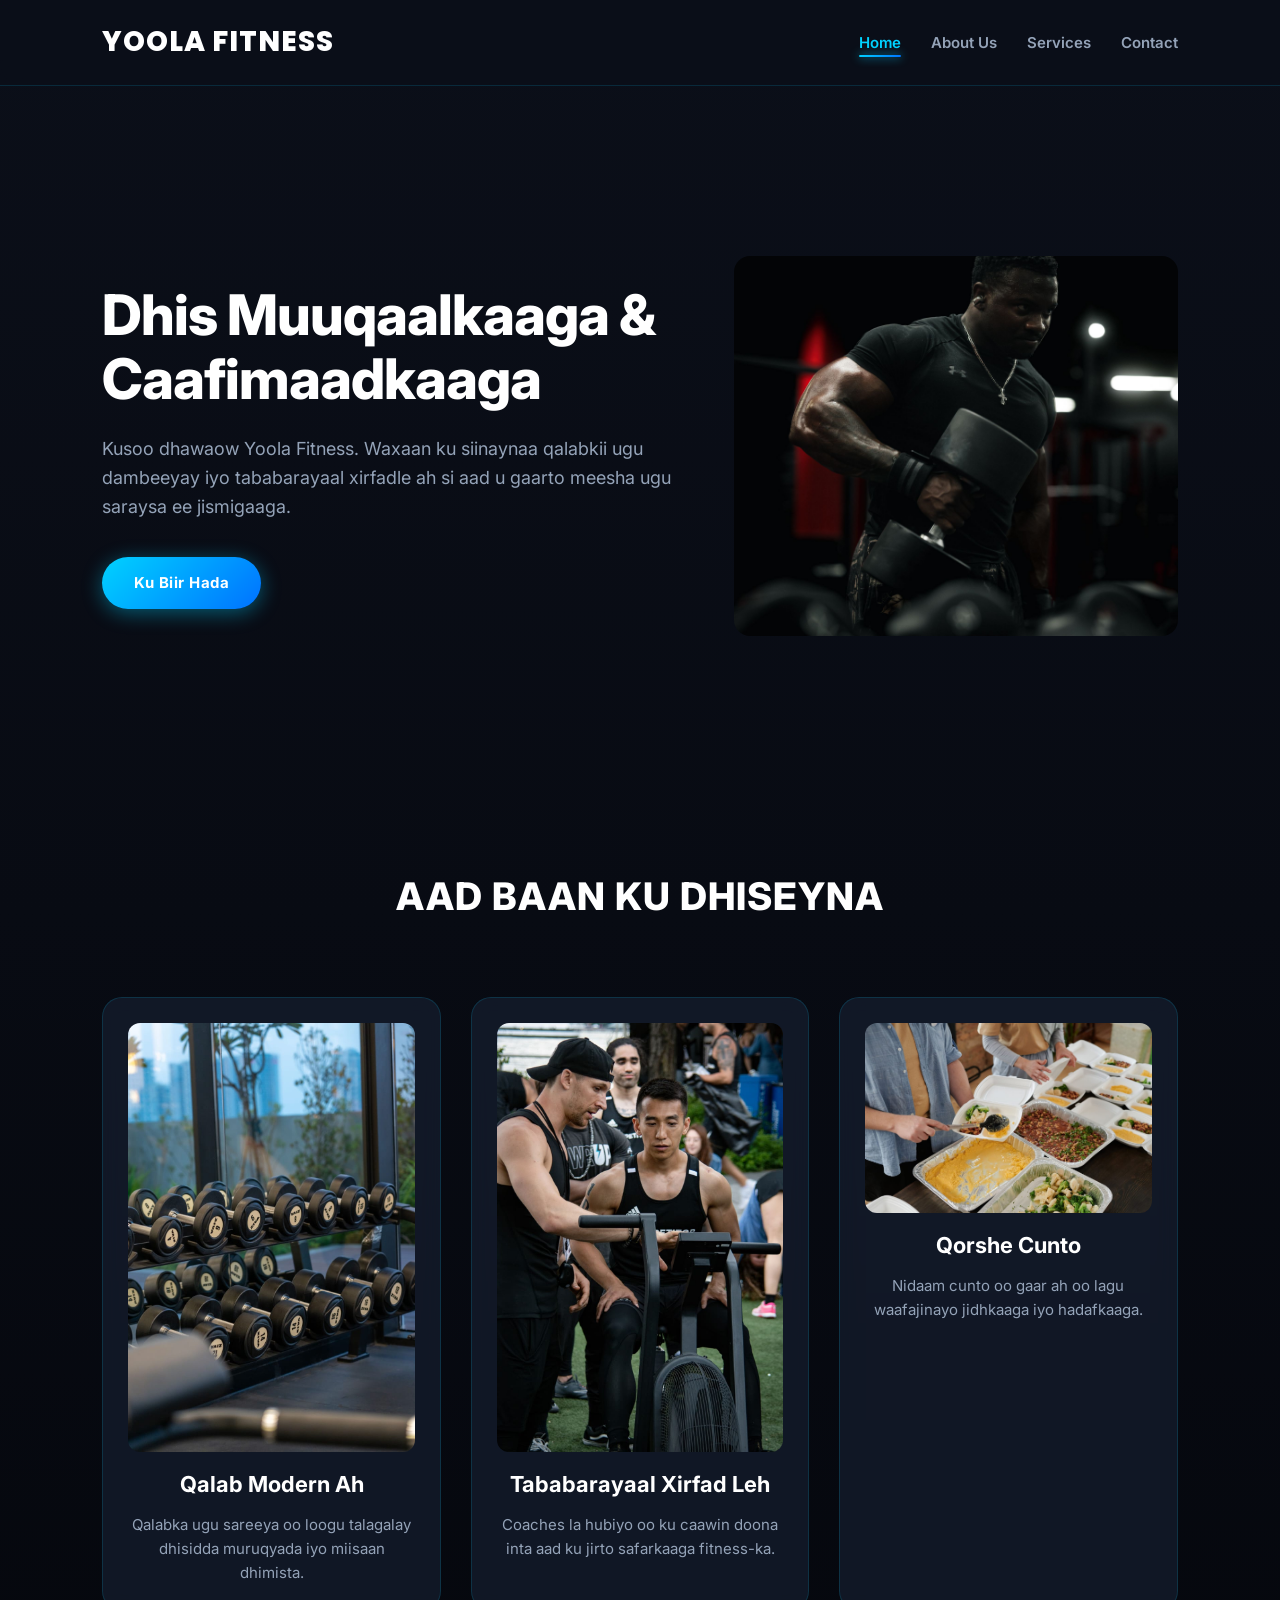
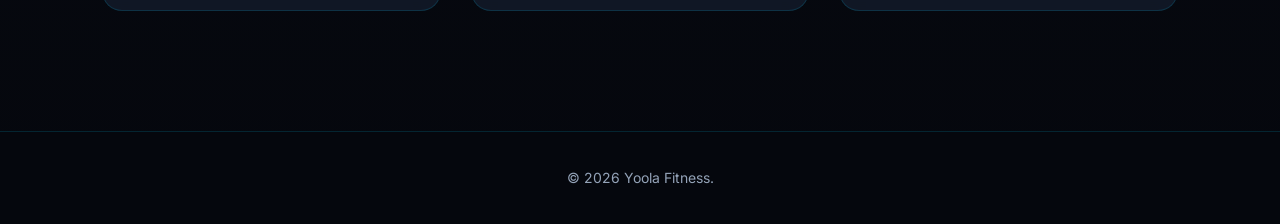
<file: index.html>
<!DOCTYPE html>
<html lang="so">
<head>
    <meta charset="UTF-8">
    <meta name="viewport" content="width=device-width, initial-scale=1.0">
    <title>Yoola Fitness</title>
    <link rel="stylesheet" href="style.css">
</head>
<body>
    <header>
        <a href="index.html" class="logo">Yoola Fitness</a>
        <nav>
            <ul>
                <li><a href="index.html" class="active">Home</a></li>
                <li><a href="about.html">About Us</a></li>
                <li><a href="services.html">Services</a></li>
                <li><a href="contact.html">Contact</a></li>
            </ul>
        </nav>
    </header>
    <div class="hero">
        <div class="hero-text">
            <h1>Dhis Muuqaalkaaga & Caafimaadkaaga</h1>
            <p>Kusoo dhawaow Yoola Fitness. Waxaan ku siinaynaa qalabkii ugu dambeeyay iyo tababarayaal xirfadle ah si aad u gaarto meesha ugu saraysa ee jismigaaga.</p>
            <a href="services.html" class="btn">Ku Biir Hada</a>
        </div>
        <div class="hero-image-box">
            <img src="V1.jpg" alt="V1.jpeg">
        </div>
    </div>
    <div style="padding: 60px 0;">
        <h2 class="section-title">Aad Baan ku dhiseyna</h2>
        <div class="grid-container">
            <div class="card">
                <img src="V2.jpg" alt="">
                <h3>Qalab Modern Ah</h3>
                <p>Qalabka ugu sareeya oo loogu talagalay dhisidda muruqyada iyo miisaan dhimista.</p>
            </div>
            <div class="card">
                <img src="V6.jpg" alt="">
                <h3>Tababarayaal Xirfad Leh</h3>
                <p>Coaches la hubiyo oo ku caawin doona inta aad ku jirto safarkaaga fitness-ka.</p>
            </div>
            <div class="card">
                <img src="V3.jpg" alt="">
                <h3>Qorshe Cunto</h3>
                <p>Nidaam cunto oo gaar ah oo lagu waafajinayo jidhkaaga iyo hadafkaaga.</p>
            </div>
        </div>
    </div>
    <footer>
        <p>&copy; 2026 Yoola Fitness.</p>
    </footer>
</body>
</html>
</file>
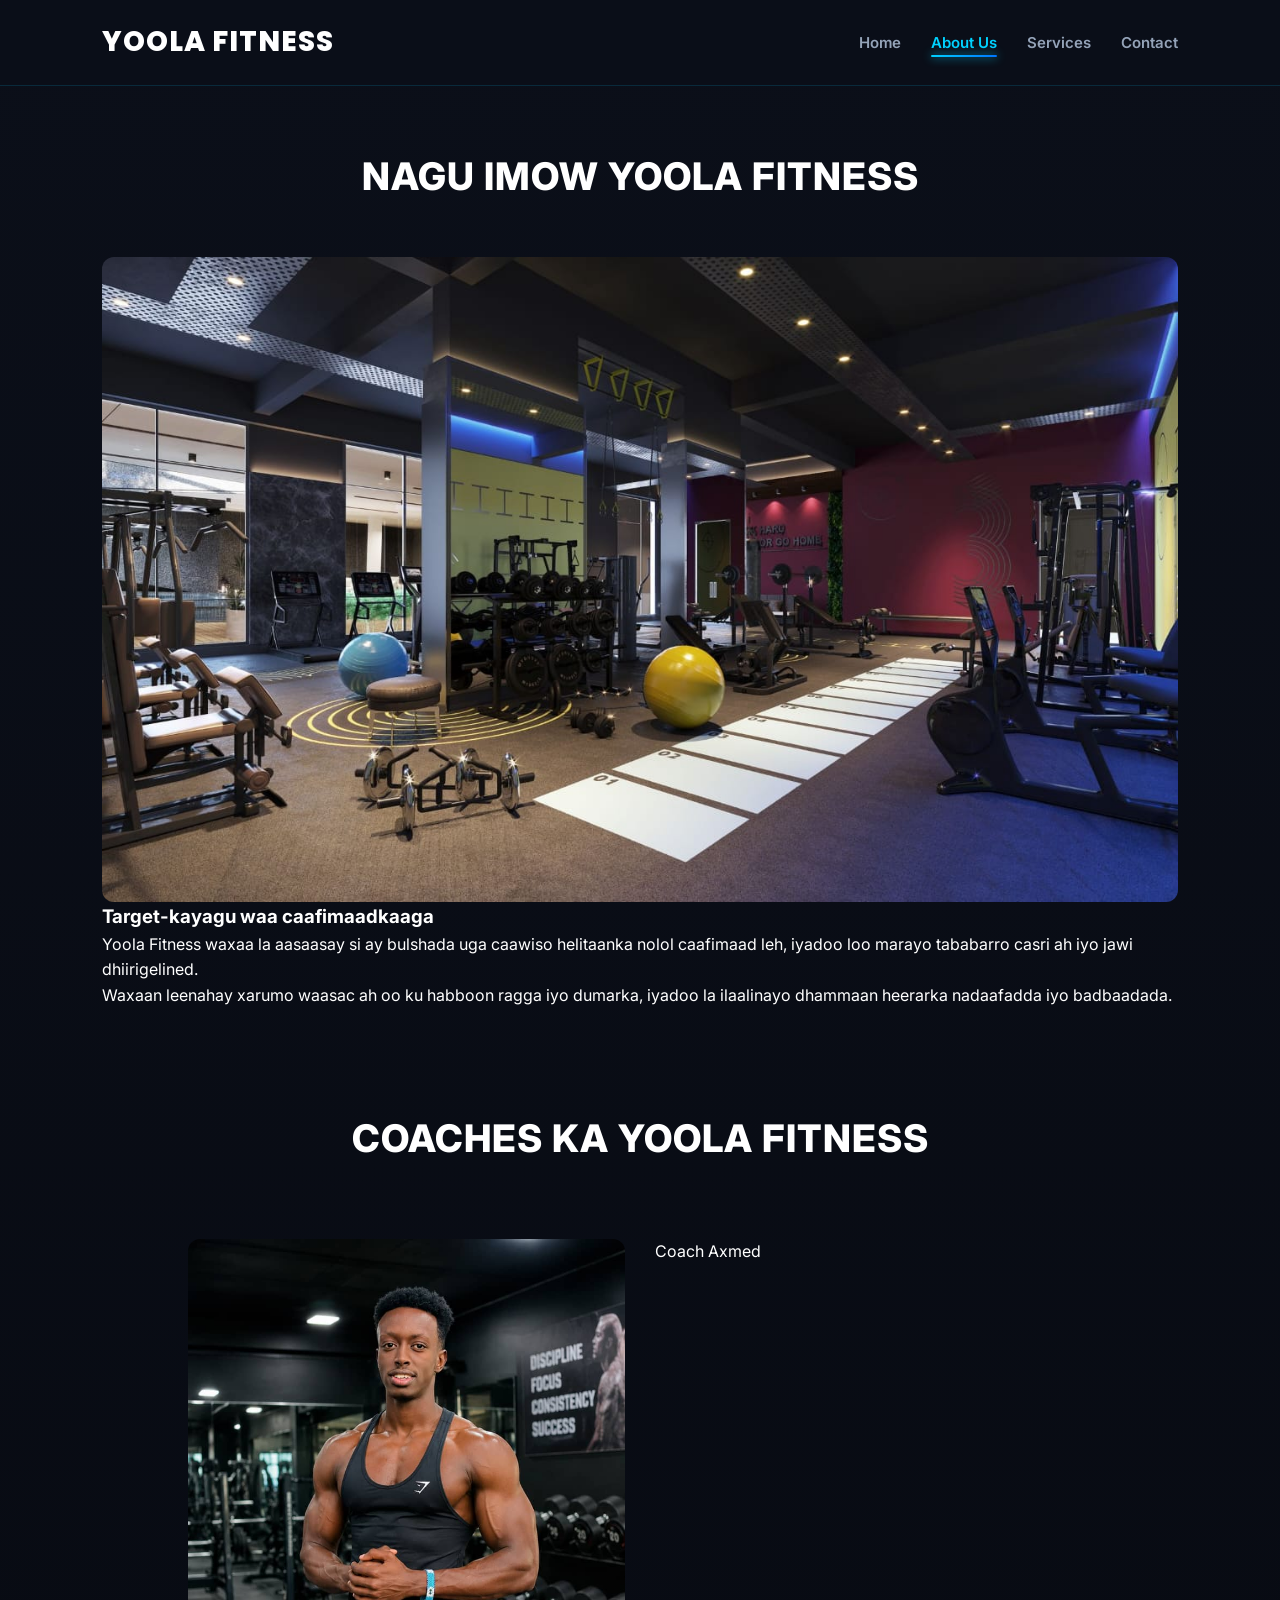
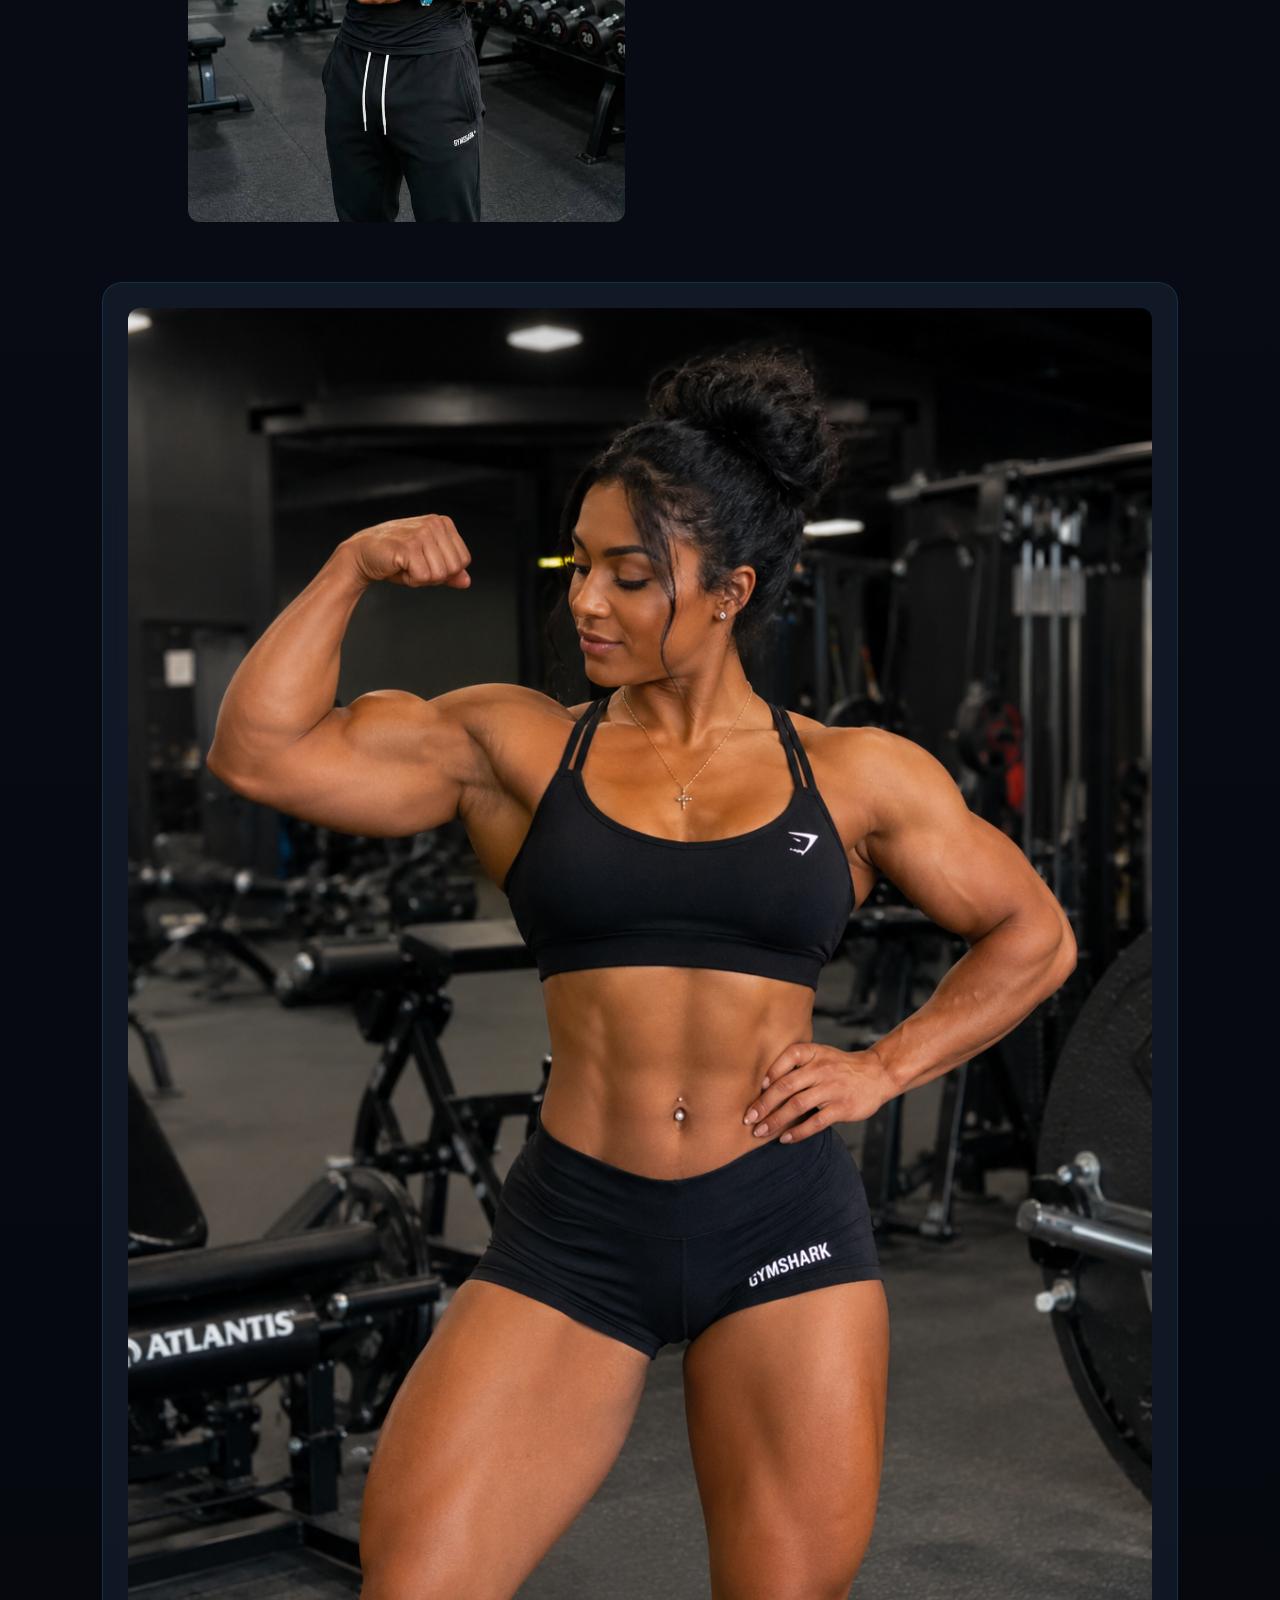
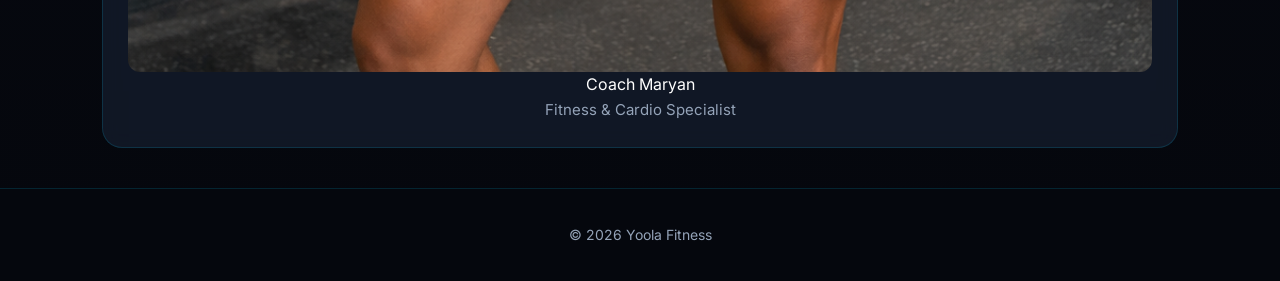
<file: about.html>
<!DOCTYPE html>
<html lang="so">
<head>
    <meta charset="UTF-8">
    <meta name="viewport" content="width=device-width, initial-scale=1.0">
    <title>Yoola Fitness</title>
    <link rel="stylesheet" href="style.css">
</head>
<body>

    <header>
        <a href="index.html" class="logo">Yoola Fitness</a>
        <nav>
            <ul>
                <li><a href="index.html">Home</a></li>
                <li><a href="about.html" class="active">About Us</a></li>
                <li><a href="services.html">Services</a></li>
                <li><a href="contact.html">Contact</a></li>
            </ul>
        </nav>
    </header>
    <div style="padding: 60px 8%;">
        <h2 class="section-title">Nagu imow yoola Fitness</h2>
                <img src="V7.jpg" alt="V4.jpg">
                <h3> Target-kayagu waa caafimaadkaaga</h3>
                <p>Yoola Fitness waxaa la aasaasay si ay bulshada uga caawiso helitaanka nolol caafimaad leh, iyadoo loo marayo tababarro casri ah iyo jawi dhiirigelined.</p>
                <p>Waxaan leenahay xarumo waasac ah oo ku habboon ragga iyo dumarka, iyadoo la ilaalinayo dhammaan heerarka nadaafadda iyo badbaadada.</p>
            </div>
        </div>
    </div>
    <div style="padding: 40px 8%;">
        <h2 class="section-title">Coaches ka Yoola Fitness</h2>
        <div class="grid-container"
            <div class="card">
                <img src="V4.jpg"alt="Coach Axmed"
                <h3>Coach Axmed</h3>
            </div>
            <div class="card">
                <img src="V5.png" alt="Coach Maryan"
                <h3>Coach Maryan</h3>
                <p>Fitness & Cardio Specialist</p>
            </div>
        </div>
    </div>
    <footer>
        <p>&copy; 2026 Yoola Fitness</p>
    </footer>
</body>
</html>
</file>
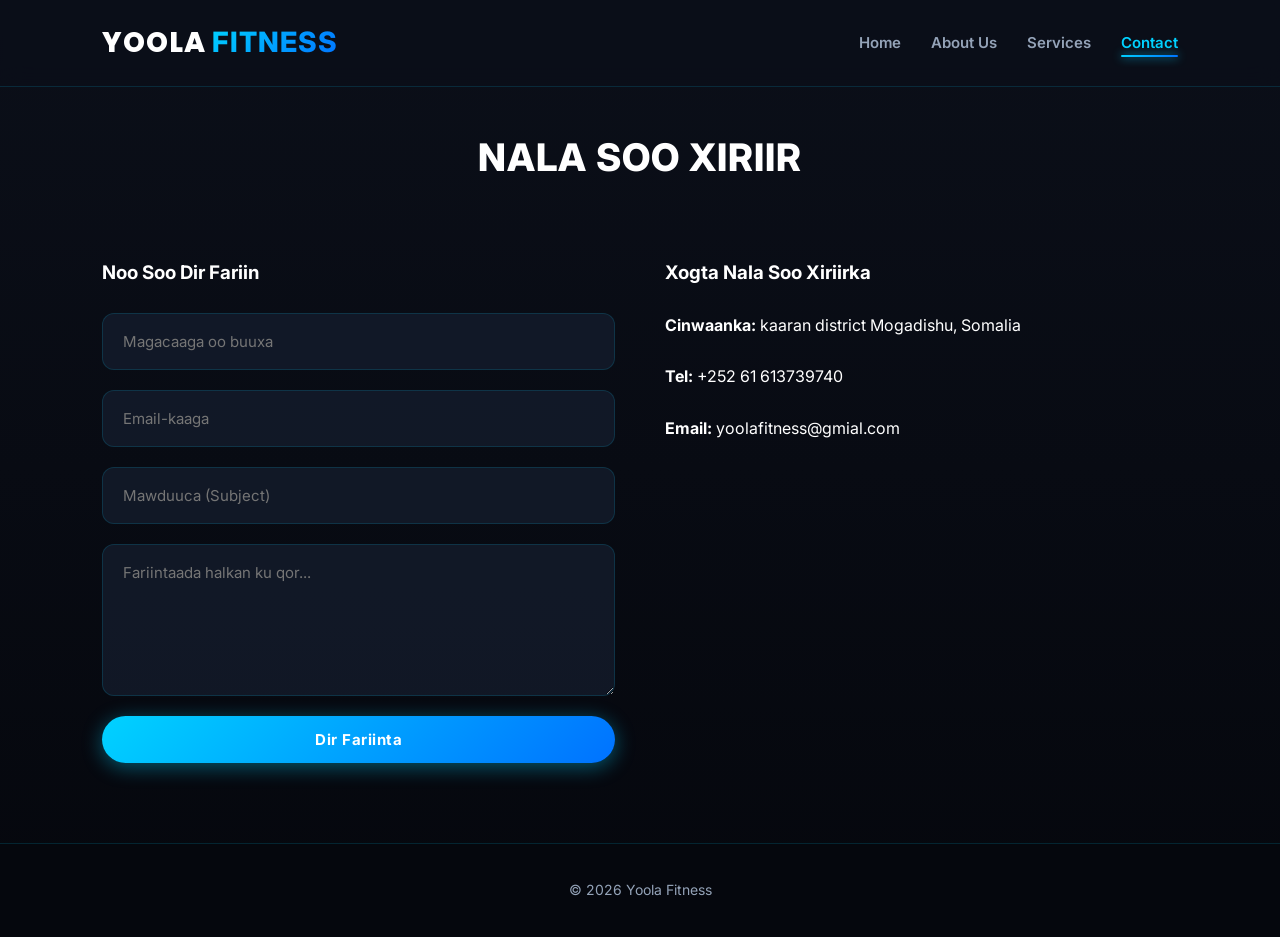
<file: contact.html>
<!DOCTYPE html>
<html lang="so">
<head>
    <meta charset="UTF-8">
    <meta name="viewport" content="width=device-width, initial-scale=1.0">
    <title>Yoola Fitness</title>
    <link rel="stylesheet" href="style.css">
</head>
<body>

    <header>
        <a href="index.html" class="logo">Yoola <span>Fitness</span></a>
        <nav>
            <ul>
                <li><a href="index.html">Home</a></li>
                <li><a href="about.html">About Us</a></li>
                <li><a href="services.html">Services</a></li>
                <li><a href="contact.html" class="active">Contact</a></li>
            </ul>
        </nav>
    </header>

    <div>
        <h2 class="section-title" style="margin-top: 40px;">Nala Soo Xiriir</h2>
        <div class="contact-container">
            <div>
                <h3>Noo Soo Dir Fariin</h3>
                <br>
                <form action="#">
                    <input type="text" placeholder="Magacaaga oo buuxa" required>
                    <input type="email" placeholder="Email-kaaga" required>
                    <input type="text" placeholder="Mawduuca (Subject)" required>
                    <textarea rows="6" placeholder="Fariintaada halkan ku qor..." required></textarea>
                    <button type="submit" class="btn">Dir Fariinta</button>
                </form>
            </div>
            <div>
                <h3>Xogta Nala Soo Xiriirka</h3>
                <br>
                <p><strong>Cinwaanka:</strong> kaaran district Mogadishu, Somalia</p>
                <br>
                <p><strong>Tel:</strong> +252 61 613739740</p>
                <br>
                <p><strong>Email:</strong> yoolafitness@gmial.com</p>
            </div>
        </div>
    </div>
    <footer>
        <p>&copy; 2026 Yoola Fitness</p>
    </footer>
</body>
</html>
</file>
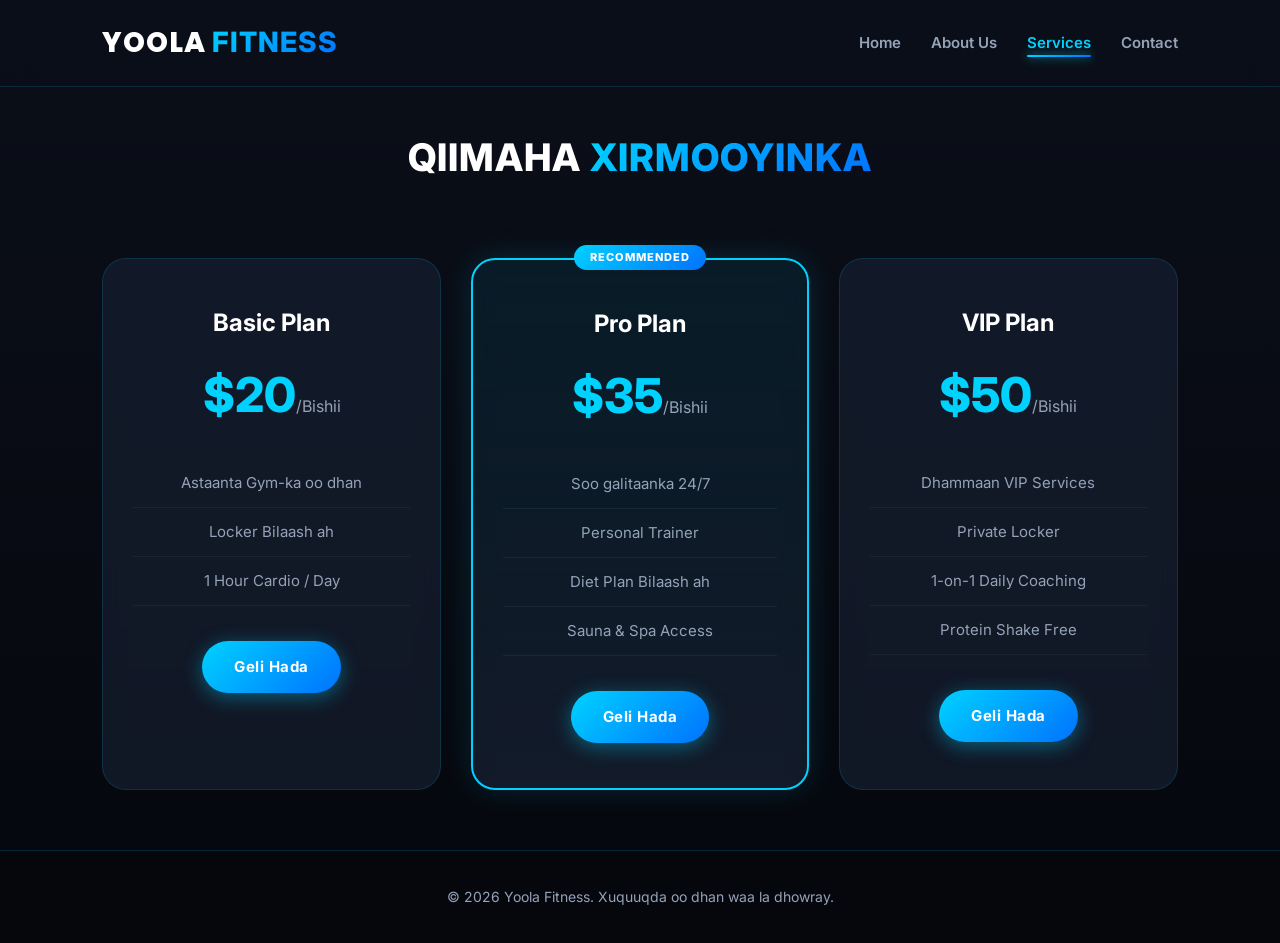
<file: services.html>
<!DOCTYPE html>
<html lang="so">
<head>
    <meta charset="UTF-8">
    <meta name="viewport" content="width=device-width, initial-scale=1.0">
    <title>Yoola Fitness | Services & Pricing</title>
    <link rel="stylesheet" href="style.css">
</head>
<body>

    <header>
        <a href="index.html" class="logo">Yoola <span>Fitness</span></a>
        <nav>
            <ul>
                <li><a href="index.html">Home</a></li>
                <li><a href="about.html">About Us</a></li>
                <li><a href="services.html" class="active">Services</a></li>
                <li><a href="contact.html">Contact</a></li>
            </ul>
        </nav>
    </header>

    <section style="padding-top: 40px;">
        <h2 class="section-title">Qiimaha <span>Xirmooyinka</span></h2>
        <div class="pricing-grid">
            
            <div class="price-card">
                <h3>Basic Plan</h3>
                <div class="price">$20<span>/Bishii</span></div>
                <ul>
                    <li>Astaanta Gym-ka oo dhan</li>
                    <li>Locker Bilaash ah</li>
                    <li>1 Hour Cardio / Day</li>
                </ul>
                <a href="contact.html" class="btn">Geli Hada</a>
            </div>

            <div class="price-card featured">
                <h3>Pro Plan</h3>
                <div class="price">$35<span>/Bishii</span></div>
                <ul>
                    <li>Soo galitaanka 24/7</li>
                    <li>Personal Trainer</li>
                    <li>Diet Plan Bilaash ah</li>
                    <li>Sauna & Spa Access</li>
                </ul>
                <a href="contact.html" class="btn">Geli Hada</a>
            </div>

            <div class="price-card">
                <h3>VIP Plan</h3>
                <div class="price">$50<span>/Bishii</span></div>
                <ul>
                    <li>Dhammaan VIP Services</li>
                    <li>Private Locker</li>
                    <li>1-on-1 Daily Coaching</li>
                    <li>Protein Shake Free</li>
                </ul>
                <a href="contact.html" class="btn">Geli Hada</a>
            </div>

        </div>
    </section>

    <footer>
        <p>&copy; 2026 Yoola Fitness. Xuquuqda oo dhan waa la dhowray.</p>
    </footer>

</body>
</html>
</file>
<file: style.css>
/* Import Google Fonts - Inter & Poppins */
@import url('https://fonts.googleapis.com/css2?family=Inter:wght@300;400;600;700;800&family=Poppins:wght@600;800&display=swap');

:root {
    --primary-blue: #00d2ff;       /* Electric Blue */
    --secondary-blue: #0072ff;     /* Deep Accent Blue */
    --accent-glow: rgba(0, 210, 255, 0.4);
    --dark-bg: #0b0f19;            /* Ultra Dark Navy */
    --card-bg: rgba(22, 31, 48, 0.7); /* Glassmorphism Dark Card */
    --card-border: rgba(0, 210, 255, 0.15);
    --text-main: #ffffff;
    --text-muted: #94a3b8;
    --gradient-primary: linear-gradient(135deg, #00d2ff 0%, #0072ff 100%);
    --gradient-dark: linear-gradient(180deg, #0b0f19 0%, #05070d 100%);
}

* {
    margin: 0;
    padding: 0;
    box-sizing: border-box;
    font-family: 'Inter', sans-serif;
}

/* GLOBAL IMAGE FIX - Xakameynta sawirrada dhan */
img {
    max-width: 100%;
    height: auto;
    display: block;
    object-fit: cover;
    border-radius: 12px;
}

body {
    background: var(--gradient-dark);
    color: var(--text-main);
    line-height: 1.6;
    min-height: 100vh;
    overflow-x: hidden;
}

/* Header & Glassmorphic Navigation */
header {
    background: rgba(11, 15, 25, 0.85);
    backdrop-filter: blur(12px);
    -webkit-backdrop-filter: blur(12px);
    display: flex;
    justify-content: space-between;
    align-items: center;
    padding: 20px 8%;
    position: sticky;
    top: 0;
    z-index: 1000;
    border-bottom: 1px solid var(--card-border);
}

.logo {
    font-family: 'Poppins', sans-serif;
    font-size: 28px;
    font-weight: 800;
    color: var(--text-main);
    text-decoration: none;
    letter-spacing: 1px;
    text-transform: uppercase;
}

.logo span {
    background: var(--gradient-primary);
    -webkit-background-clip: text;
    -webkit-text-fill-color: transparent;
}

nav ul {
    display: flex;
    list-style: none;
    gap: 30px;
}

nav ul li a {
    color: var(--text-muted);
    text-decoration: none;
    font-size: 15px;
    font-weight: 600;
    transition: all 0.3s ease;
    position: relative;
    padding: 5px 0;
}

nav ul li a:hover, 
nav ul li a.active {
    color: var(--primary-blue);
}

nav ul li a.active::after {
    content: '';
    position: absolute;
    bottom: 0;
    left: 0;
    width: 100%;
    height: 2px;
    background: var(--gradient-primary);
    box-shadow: 0 0 10px var(--primary-blue);
    border-radius: 2px;
}

/* Buttons */
.btn {
    display: inline-block;
    padding: 14px 32px;
    background: var(--gradient-primary);
    color: #fff;
    text-decoration: none;
    border-radius: 30px;
    font-weight: 700;
    font-size: 15px;
    transition: all 0.3s cubic-bezier(0.4, 0, 0.2, 1);
    border: none;
    cursor: pointer;
    box-shadow: 0 4px 20px var(--accent-glow);
    letter-spacing: 0.5px;
}

.btn:hover {
    transform: translateY(-3px);
    box-shadow: 0 8px 30px rgba(0, 210, 255, 0.6);
}

/* Headings */
.section-title {
    text-align: center;
    font-size: 38px;
    font-weight: 800;
    margin-bottom: 50px;
    text-transform: uppercase;
    letter-spacing: 1px;
}

.section-title span {
    background: var(--gradient-primary);
    -webkit-background-clip: text;
    -webkit-text-fill-color: transparent;
}

/* Hero Section */
.hero {
    min-height: 80vh;
    display: flex;
    align-items: center;
    justify-content: space-between;
    padding: 40px 8%;
    gap: 40px;
}

.hero-text {
    max-width: 55%;
}

.hero-text h1 {
    font-size: 56px;
    font-weight: 800;
    line-height: 1.15;
    margin-bottom: 24px;
    letter-spacing: -1px;
}

.hero-text h1 span {
    background: var(--gradient-primary);
    -webkit-background-clip: text;
    -webkit-text-fill-color: transparent;
}

.hero-text p {
    font-size: 18px;
    margin-bottom: 35px;
    color: var(--text-muted);
}

.hero-image-box {
    flex: 1;
    height: 380px;
    overflow: hidden;
    border-radius: 16px;
}

.hero-image-box img {
    height: 100%;
    width: 100%;
}

/* Cards & Grid Systems */
.grid-container {
    display: grid;
    grid-template-columns: repeat(auto-fit, minmax(300px, 1fr));
    gap: 30px;
    padding: 20px 8% 60px 8%;
}

.card {
    background: var(--card-bg);
    border: 1px solid var(--card-border);
    padding: 25px;
    border-radius: 20px;
    text-align: center;
    backdrop-filter: blur(10px);
    transition: all 0.4s ease;
}

.card:hover {
    transform: translateY(-10px);
    border-color: var(--primary-blue);
    box-shadow: 0 10px 30px rgba(0, 0, 0, 0.5), 0 0 20px rgba(0, 210, 255, 0.2);
}

.card h3 {
    margin: 15px 0 10px;
    font-size: 22px;
    color: var(--text-main);
}

.card p {
    color: var(--text-muted);
    font-size: 15px;
}

/* Pricing Grid */
.pricing-grid {
    display: grid;
    grid-template-columns: repeat(auto-fit, minmax(280px, 1fr));
    gap: 30px;
    padding: 20px 8% 60px 8%;
}

.price-card {
    background: var(--card-bg);
    border: 1px solid var(--card-border);
    padding: 45px 30px;
    border-radius: 24px;
    text-align: center;
    backdrop-filter: blur(10px);
    transition: all 0.3s ease;
    position: relative;
}

.price-card.featured {
    border: 2px solid var(--primary-blue);
    background: linear-gradient(180deg, rgba(0, 210, 255, 0.08) 0%, rgba(22, 31, 48, 0.8) 100%);
    box-shadow: 0 0 30px rgba(0, 210, 255, 0.15);
}

.price-card.featured::before {
    content: 'RECOMMENDED';
    position: absolute;
    top: -15px;
    left: 50%;
    transform: translateX(-50%);
    background: var(--gradient-primary);
    padding: 4px 16px;
    border-radius: 20px;
    font-size: 11px;
    font-weight: 800;
    letter-spacing: 1px;
}

.price-card h3 {
    font-size: 24px;
    margin-bottom: 15px;
}

.price-card .price {
    font-size: 48px;
    font-weight: 800;
    color: var(--primary-blue);
    margin-bottom: 25px;
}

.price-card .price span {
    font-size: 16px;
    color: var(--text-muted);
    font-weight: 400;
}

.price-card ul {
    list-style: none;
    margin-bottom: 35px;
}

.price-card ul li {
    padding: 12px 0;
    color: var(--text-muted);
    border-bottom: 1px solid rgba(255, 255, 255, 0.05);
    font-size: 15px;
}

/* Contact Form */
.contact-container {
    display: grid;
    grid-template-columns: 1fr 1fr;
    gap: 50px;
    padding: 20px 8% 80px 8%;
}

form {
    display: flex;
    flex-direction: column;
    gap: 20px;
}

form input, form textarea {
    padding: 18px 20px;
    background: var(--card-bg);
    border: 1px solid var(--card-border);
    color: #fff;
    border-radius: 12px;
    font-size: 15px;
    transition: all 0.3s;
}

form input:focus, form textarea:focus {
    outline: none;
    border-color: var(--primary-blue);
    box-shadow: 0 0 15px rgba(0, 210, 255, 0.3);
}

/* Footer */
footer {
    background: #05070d;
    text-align: center;
    padding: 35px 20px;
    border-top: 1px solid var(--card-border);
    color: var(--text-muted);
    font-size: 14px;
}

/* Mobile Responsiveness */
@media (max-width: 900px) {
    header {
        flex-direction: column;
        gap: 15px;
    }
    
    .hero {
        flex-direction: column;
        text-align: center;
        padding-top: 20px;
    }

    .hero-text {
        max-width: 100%;
    }

    .hero-text h1 {
        font-size: 38px;
    }

    .hero-image-box {
        width: 100%;
        height: 300px;
    }

    .contact-container {
        grid-template-columns: 1fr;
    }
}
</file>
